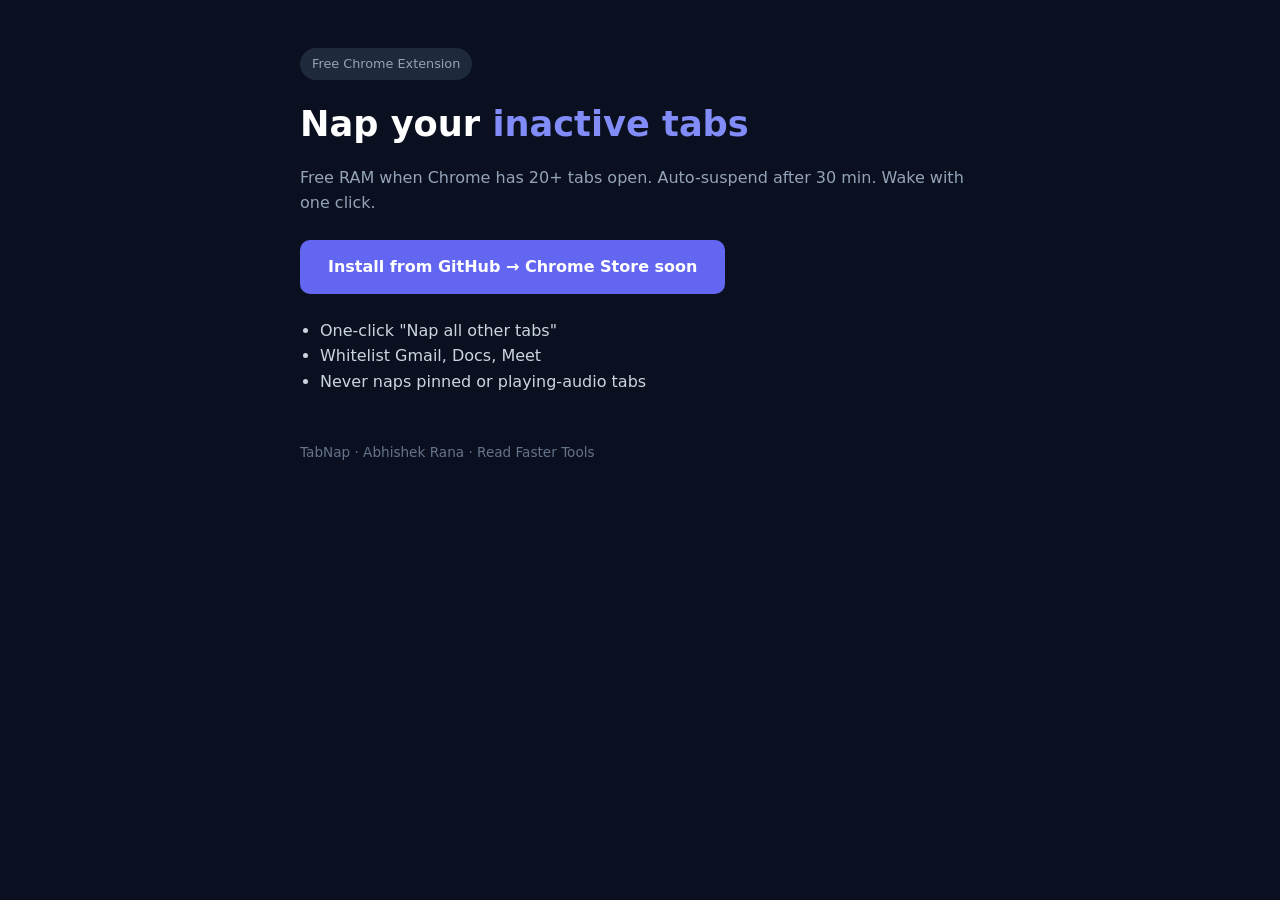
<file: landing/index.html>
<!DOCTYPE html>
<html lang="en">
<head>
  <meta charset="UTF-8" />
  <meta name="viewport" content="width=device-width, initial-scale=1.0" />
  <title>TabNap — Suspend Tabs, Free RAM | Chrome Extension</title>
  <meta name="description" content="Auto-suspend inactive Chrome tabs to free RAM. One click nap/wake. Free extension for tab hoarders, students, and developers." />
  <meta name="keywords" content="suspend tabs chrome, free ram chrome extension, tab suspender" />
  <meta property="og:url" content="https://tabnap.vercel.app" />
  <link rel="canonical" href="https://tabnap.vercel.app/" />
  <style>
    *{box-sizing:border-box;margin:0;padding:0}body{font-family:system-ui,sans-serif;background:#0b1020;color:#e2e8f0;line-height:1.6}
    .wrap{max-width:720px;margin:0 auto;padding:48px 20px}.badge{display:inline-block;background:#1e293b;color:#94a3b8;font-size:.8rem;padding:6px 12px;border-radius:999px;margin-bottom:16px}
    h1{font-size:2.2rem;color:#fff;margin-bottom:12px}h1 span{color:#818cf8}.sub{color:#94a3b8;margin-bottom:24px}
    .cta{display:inline-block;background:#6366f1;color:#fff;text-decoration:none;font-weight:700;padding:14px 28px;border-radius:10px}
    ul{margin:24px 0;padding-left:20px;color:#cbd5e1}footer{margin-top:48px;color:#64748b;font-size:.85rem}
  </style>
</head>
<body>
  <div class="wrap">
    <div class="badge">Free Chrome Extension</div>
    <h1>Nap your <span>inactive tabs</span></h1>
    <p class="sub">Free RAM when Chrome has 20+ tabs open. Auto-suspend after 30 min. Wake with one click.</p>
    <a class="cta" href="https://github.com/Abhishekrana254/tabnap">Install from GitHub → Chrome Store soon</a>
    <ul>
      <li>One-click "Nap all other tabs"</li>
      <li>Whitelist Gmail, Docs, Meet</li>
      <li>Never naps pinned or playing-audio tabs</li>
    </ul>
    <footer>TabNap · Abhishek Rana · Read Faster Tools</footer>
  </div>
</body>
</html>
</file>
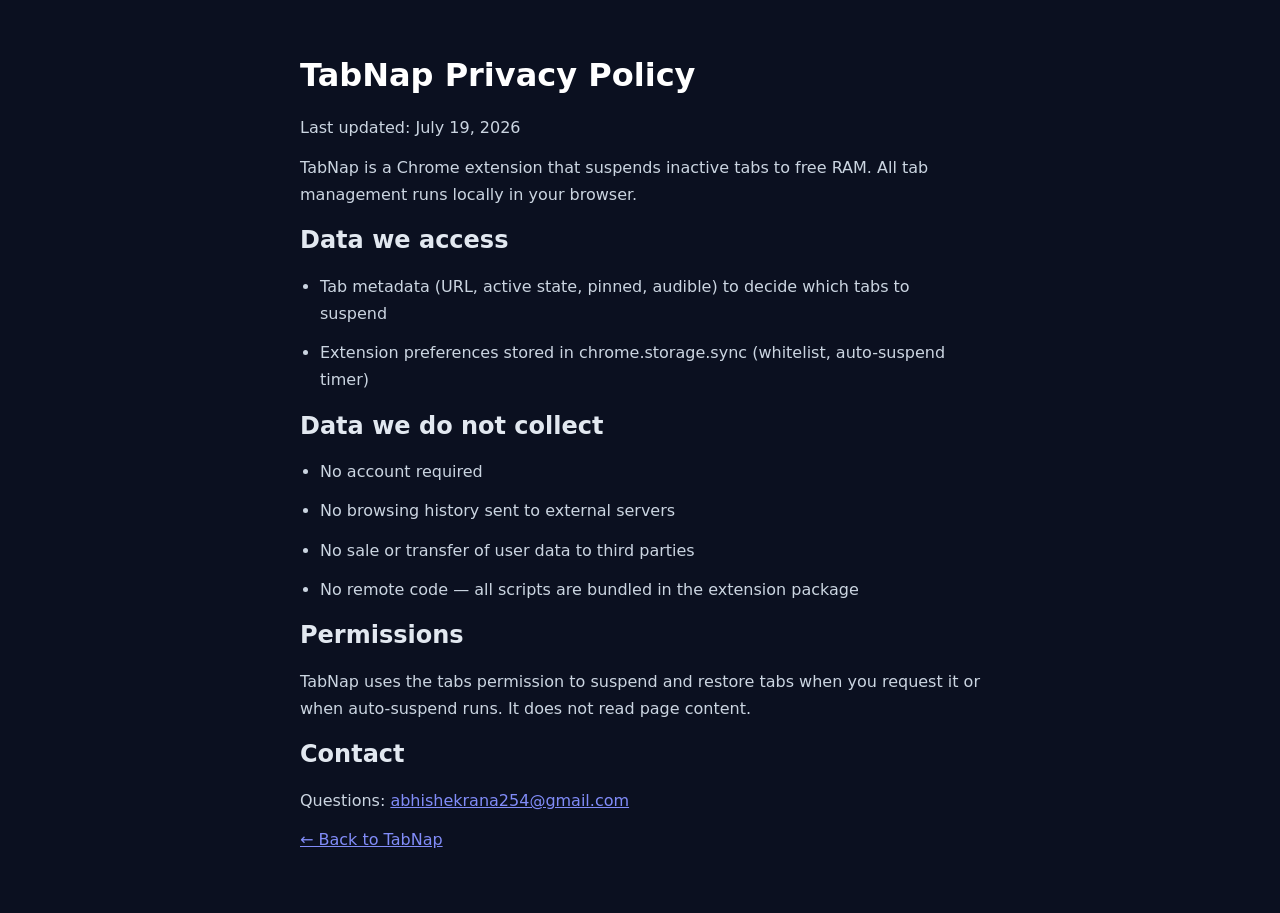
<file: landing/privacy.html>
<!DOCTYPE html>
<html lang="en">
<head>
  <meta charset="UTF-8" />
  <meta name="viewport" content="width=device-width, initial-scale=1.0" />
  <title>Privacy Policy — TabNap</title>
  <meta name="description" content="TabNap privacy policy. Tab management runs locally on your device." />
  <link rel="canonical" href="https://tabnap.vercel.app/privacy" />
  <style>
    *{box-sizing:border-box;margin:0;padding:0}body{font-family:system-ui,sans-serif;background:#0b1020;color:#e2e8f0;line-height:1.7}
    .wrap{max-width:720px;margin:0 auto;padding:48px 20px}h1{color:#fff;margin-bottom:8px}p,li{color:#cbd5e1;margin:12px 0}ul{padding-left:20px}a{color:#818cf8}
  </style>
</head>
<body>
  <div class="wrap">
    <h1>TabNap Privacy Policy</h1>
    <p>Last updated: July 19, 2026</p>
    <p>TabNap is a Chrome extension that suspends inactive tabs to free RAM. All tab management runs locally in your browser.</p>
    <h2>Data we access</h2>
    <ul>
      <li>Tab metadata (URL, active state, pinned, audible) to decide which tabs to suspend</li>
      <li>Extension preferences stored in chrome.storage.sync (whitelist, auto-suspend timer)</li>
    </ul>
    <h2>Data we do not collect</h2>
    <ul>
      <li>No account required</li>
      <li>No browsing history sent to external servers</li>
      <li>No sale or transfer of user data to third parties</li>
      <li>No remote code — all scripts are bundled in the extension package</li>
    </ul>
    <h2>Permissions</h2>
    <p>TabNap uses the tabs permission to suspend and restore tabs when you request it or when auto-suspend runs. It does not read page content.</p>
    <h2>Contact</h2>
    <p>Questions: <a href="mailto:abhishekrana254@gmail.com">abhishekrana254@gmail.com</a></p>
    <p><a href="/">← Back to TabNap</a></p>
  </div>
</body>
</html>
</file>
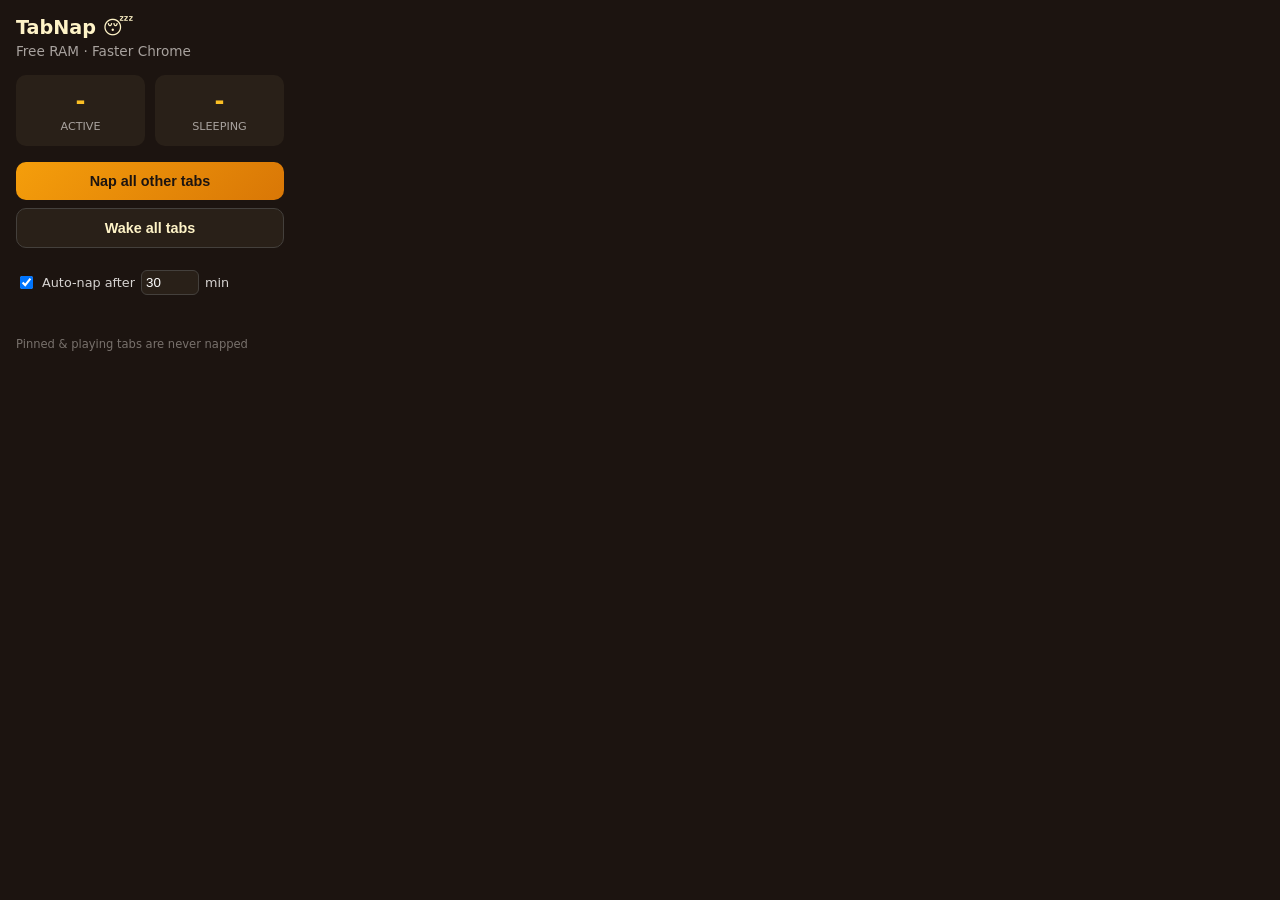
<file: src/popup/popup.html>
<!DOCTYPE html>
<html lang="en">
<head>
  <meta charset="UTF-8" />
  <title>TabNap</title>
  <link rel="stylesheet" href="popup.css" />
</head>
<body>
  <main>
    <h1>TabNap 😴</h1>
    <p class="tag">Free RAM · Faster Chrome</p>

    <div class="stats-grid">
      <div class="stat"><span id="activeCount">-</span><label>Active</label></div>
      <div class="stat"><span id="sleepCount">-</span><label>Sleeping</label></div>
    </div>

    <button id="napAll" class="btn primary">Nap all other tabs</button>
    <button id="wakeAll" class="btn secondary">Wake all tabs</button>

    <label class="row">
      <input type="checkbox" id="autoEnabled" checked />
      Auto-nap after <input type="number" id="autoMins" min="5" max="120" value="30" /> min
    </label>

    <p id="status" class="status"></p>
    <p class="footer">Pinned &amp; playing tabs are never napped</p>
  </main>
  <script src="popup.js"></script>
</body>
</html>
</file>
<file: src/popup/popup.css>
body { margin: 0; font-family: system-ui, sans-serif; background: #1c1410; color: #fef3c7; width: 300px; }
main { padding: 16px; }
h1 { margin: 0; font-size: 1.2rem; }
.tag { color: #a8a29e; font-size: 0.85rem; margin: 4px 0 16px; }
.stats-grid { display: grid; grid-template-columns: 1fr 1fr; gap: 10px; margin-bottom: 16px; }
.stat { background: #292018; border-radius: 10px; padding: 12px; text-align: center; }
.stat span { display: block; font-size: 1.5rem; font-weight: 700; color: #fbbf24; }
.stat label { font-size: 0.7rem; color: #a8a29e; text-transform: uppercase; }
.btn { width: 100%; border: none; border-radius: 10px; padding: 11px; font-weight: 600; cursor: pointer; margin-bottom: 8px; font-size: 0.9rem; }
.primary { background: linear-gradient(135deg, #f59e0b, #d97706); color: #1c1410; }
.secondary { background: #292018; color: #fef3c7; border: 1px solid #44403c; }
.row { display: flex; flex-wrap: wrap; gap: 6px; align-items: center; font-size: 0.8rem; margin: 14px 0; color: #d6d3d1; }
.row input[type="number"] { width: 48px; background: #292018; border: 1px solid #44403c; color: #fff; border-radius: 6px; padding: 4px; }
.status { font-size: 0.8rem; color: #34d399; min-height: 1.2em; }
.footer { font-size: 0.72rem; color: #78716c; margin-top: 8px; }
</file>
